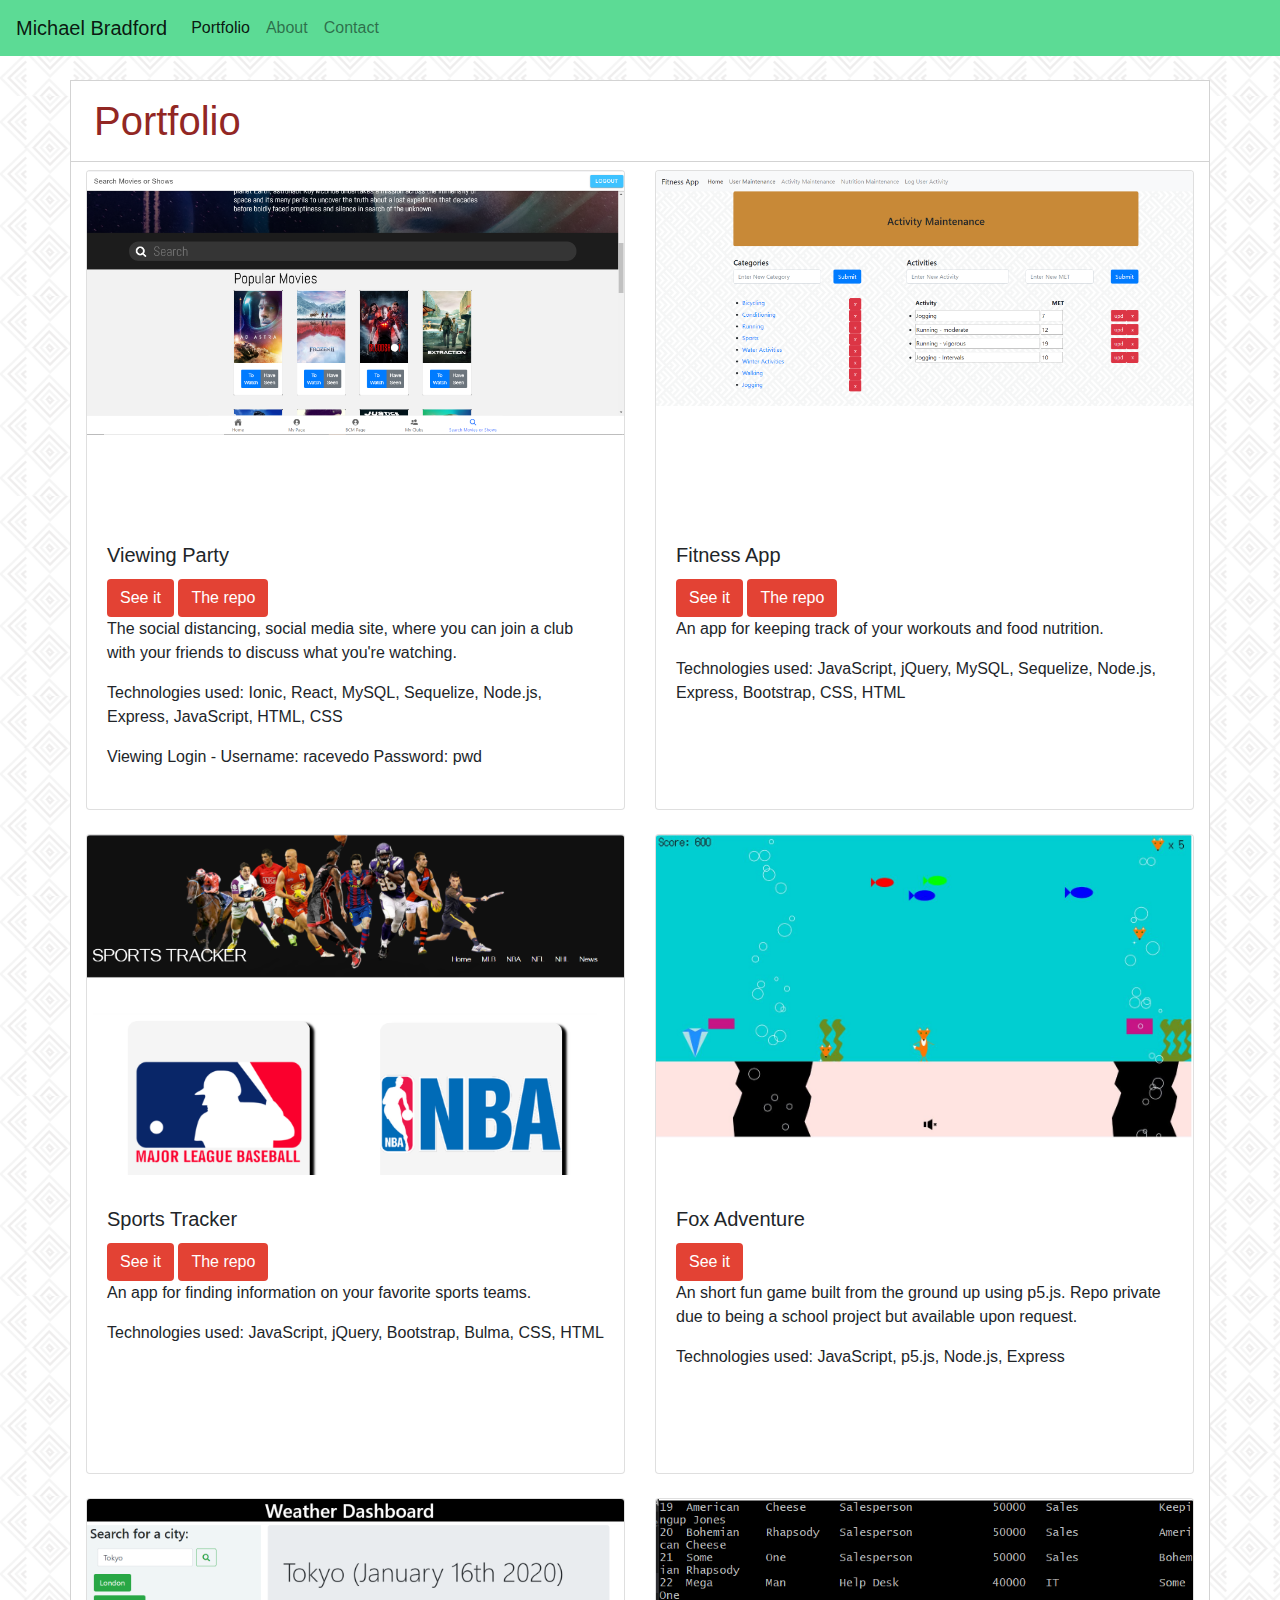
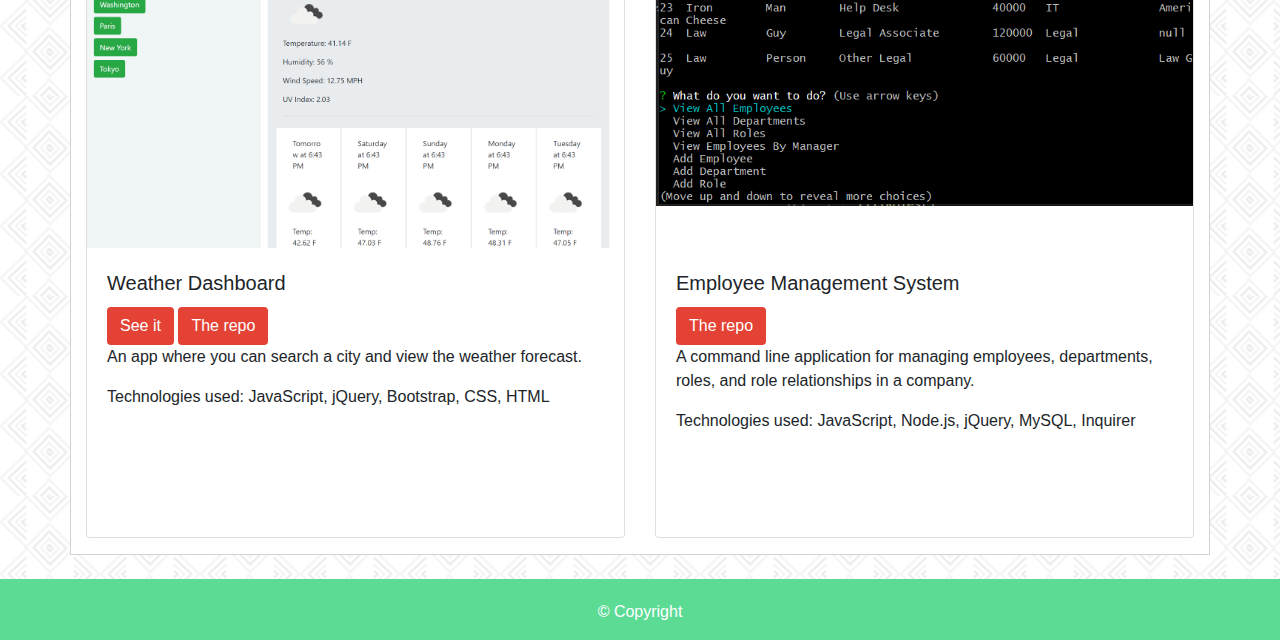
<file: portfolio.html>
<!DOCTYPE html>
<html>
    <head>
        <meta charset="UTF-8">
        <meta name="viewport" content="width=device-width, initial-scale=1, shrink-to-fit=no">
        <title>Portfolio</title>
        <link rel="stylesheet" href="https://stackpath.bootstrapcdn.com/bootstrap/4.3.1/css/bootstrap.min.css" integrity="sha384-ggOyR0iXCbMQv3Xipma34MD+dH/1fQ784/j6cY/iJTQUOhcWr7x9JvoRxT2MZw1T" crossorigin="anonymous">
        <link rel="stylesheet" type="text/css" href="assets/css/style.css">
    </head>

    <body>
        <nav class="navbar navbar-expand-sm navbar-light">
            <a class="navbar-brand" href="index.html">Michael Bradford</a>
            <div class="collapse navbar-collapse" id="navbarSupportedContent">
                <ul class="navbar-nav mr-auto">
                    <li class="nav-item active">
                        <a class="nav-link text-right" href="portfolio.html">Portfolio<span class="sr-only">(current)</span></a>
                    </li>
                    <li class="nav-item">
                        <a class="nav-link text-right" href="index.html">About</a>
                    </li>
                    <li class="nav-item">
                        <a class="nav-link text-right" href="contact.html">Contact</a>
                    </li>
                </ul>
            </div>
        </nav>

        <br>

        <main class="container">
            <header class="row">
                <h1 class="col">Portfolio</h1>
            </header>

            <section class="row">
                <div class="col-sm-6">
                    <div id="card1" class="card mx-auto">
                        <img src="assets/images/Viewing Party.PNG" class="card-img-top img-fluid" alt="Project 1">
                        <div class="card-body">
                            <h5 class="card-title">Viewing Party</h5>
                            <a href="https://floating-sea-89143.herokuapp.com/" target="_blank" class="btn">See it</a>
                            <a href="https://github.com/kjenkins5678/Viewing-Party" target="_blank" class="btn">The repo</a>
                            <p>The social distancing, social media site, where you can join a club with your friends to discuss what you're watching.</p>
                            <p>Technologies used: Ionic, React, MySQL, Sequelize, Node.js, Express, JavaScript, HTML, CSS</p>
                            <p>Viewing Login - Username: racevedo Password: pwd</p>
                        </div>
                    </div>
                </div>
                <div class="col-sm-6">
                    <div id="card2" class="card mx-auto">
                        <img src="assets/images/Fitness App.PNG" class="card-img-top img-fluid" alt="Project 2">
                        <div class="card-body">
                            <h5 class="card-title">Fitness App</h5>
                            <a href="https://fierce-bayou-43330.herokuapp.com/" target="_blank" class="btn">See it</a>
                            <a href="https://github.com/kjenkins5678/Fitness-App2" target="_blank" class="btn">The repo</a>
                            <p>An app for keeping track of your workouts and food nutrition.</p>
                            <p>Technologies used: JavaScript, jQuery, MySQL, Sequelize, Node.js, Express, Bootstrap, CSS, HTML</p>
                        </div>
                    </div>
                </div>
            </section>
            <br>
            <section class="row">
                <div class="col-sm-6">
                    <div id="card3" class="card mx-auto">
                        <img src="assets/images/Sports Tracker.PNG" class="card-img-top img-fluid" alt="Project 3">
                        <div class="card-body">
                            <h5 class="card-title">Sports Tracker</h5>
                            <a href="https://sportswarriorsgwu.github.io/Sports-Tracker/" target="_blank" class="btn">See it</a>
                            <a href="https://github.com/SportsWarriorsGWU/Sports-Tracker" target="_blank" class="btn">The repo</a>
                            <p>An app for finding information on your favorite sports teams.</p>
                            <p>Technologies used: JavaScript, jQuery, Bootstrap, Bulma, CSS, HTML</p>
                        </div>
                    </div>
                </div>
                <div class="col-sm-6">
                    <div id="card4" class="card mx-auto">
                        <img src="assets/images/FoxAdventure.JPG" class="card-img-top img-fluid" alt="Project 3">
                        <div class="card-body">
                            <h5 class="card-title">Fox Adventure</h5>
                            <a href="https://agile-shelf-15533.herokuapp.com/" target="_blank" class="btn">See it</a>
                            <p>An short fun game built from the ground up using p5.js. Repo private due to being a school project but available upon request.</p>
                            <p>Technologies used: JavaScript, p5.js, Node.js, Express</p>
                        </div>
                    </div>
                </div>            
            </section>
            <br>
            <section class="row">
                <div class="col-sm-6">
                    <div id="card5" class="card mx-auto">
                        <img src="assets/images/Weather Dashboard.PNG" class="card-img-top img-fluid" alt="Project 5">
                        <div class="card-body">
                            <h5 class="card-title">Weather Dashboard</h5>
                            <a href="https://mjbradford777.github.io/Weather-Dashboard/" target="_blank" class="btn">See it</a>
                            <a href="https://github.com/mjbradford777/Weather-Dashboard" target="_blank" class="btn">The repo</a>
                            <p>An app where you can search a city and view the weather forecast.</p>
                            <p>Technologies used: JavaScript, jQuery, Bootstrap, CSS, HTML</p>
                        </div>
                    </div>
                </div>
                <div class="col-sm-6">
                    <div id="card6" class="card mx-auto">
                        <img src="assets/images/Employee.PNG" class="card-img-top img-fluid" alt="Project 6">
                        <div class="card-body">
                            <h5 class="card-title">Employee Management System</h5>
                            <a href="https://github.com/mjbradford777/Employee-Management-System" target="_blank" class="btn">The repo</a>
                            <p>A command line application for managing employees, departments, roles, and role relationships in a company.</p>
                            <p>Technologies used: JavaScript, Node.js, jQuery, MySQL, Inquirer</p>
                        </div>
                    </div>
                </div>

            </section>
        </main>

        <br>

        <footer class="page-footer font-small">
            <div class="footer-copyright text-center py-3">&copy Copyright</div>
        </footer>

    </body>
</html>
</file>
<file: assets/css/style.css>
body {
    background-image: url('../images/background.png');
}

main {
    background-color: white;
    padding-bottom: 1rem;
    border: solid 0.05rem lightgray;
}

header {
    color: #922724;
    padding: 0.5rem;
    border-bottom: 0.1rem solid lightgray;
    margin: 0.5rem;
}

footer {
    background-color: #5CDB95;
    color: white;
    border-top: solid 0.35rem #5CDB95;
}

nav {
    background-color: #5CDB95;
}

.card {
    height: 40rem;
}

.card-body {
    position: absolute;
    top: 22rem;
}

.btn {
    color: white;
    background-color: #E34234;
}

.far {
    margin: 0.5rem;
}

.fab {
    margin: 0.5rem;
}

#indexFooter {
    position: relative;
    top: 1rem;
}

#contactFooter {
    position: relative;
    top: 4rem;
}

#github {
    color: black;
}

#resume {
    color: #007bff;
}

@media screen and (min-width: 590px) and (max-width: 1215px) {
    html {
        font-size: 10px;
    }

    #indexFooter {
        position: relative;
        top: 10rem;
    }
}

@media screen and (max-width: 590px) {
    #card1 {
        margin-bottom: 1rem;
    }
}
</file>
